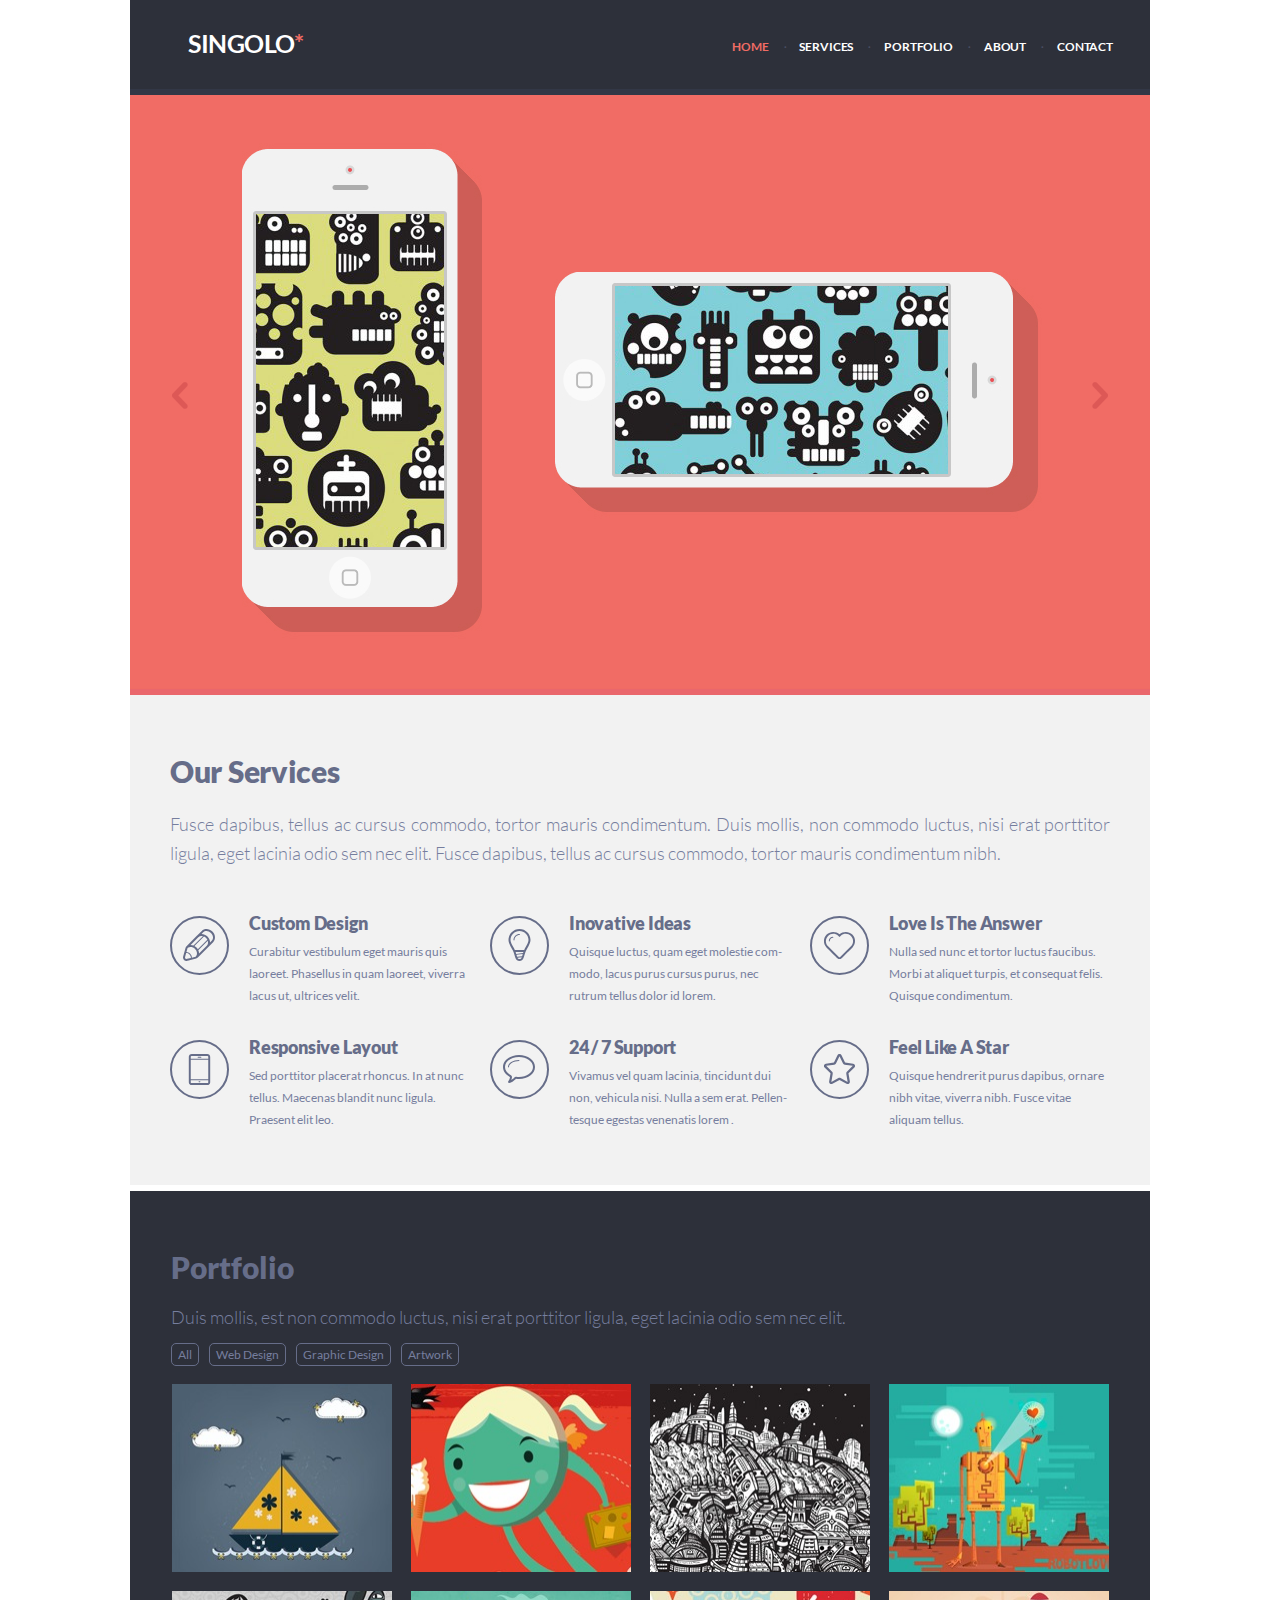
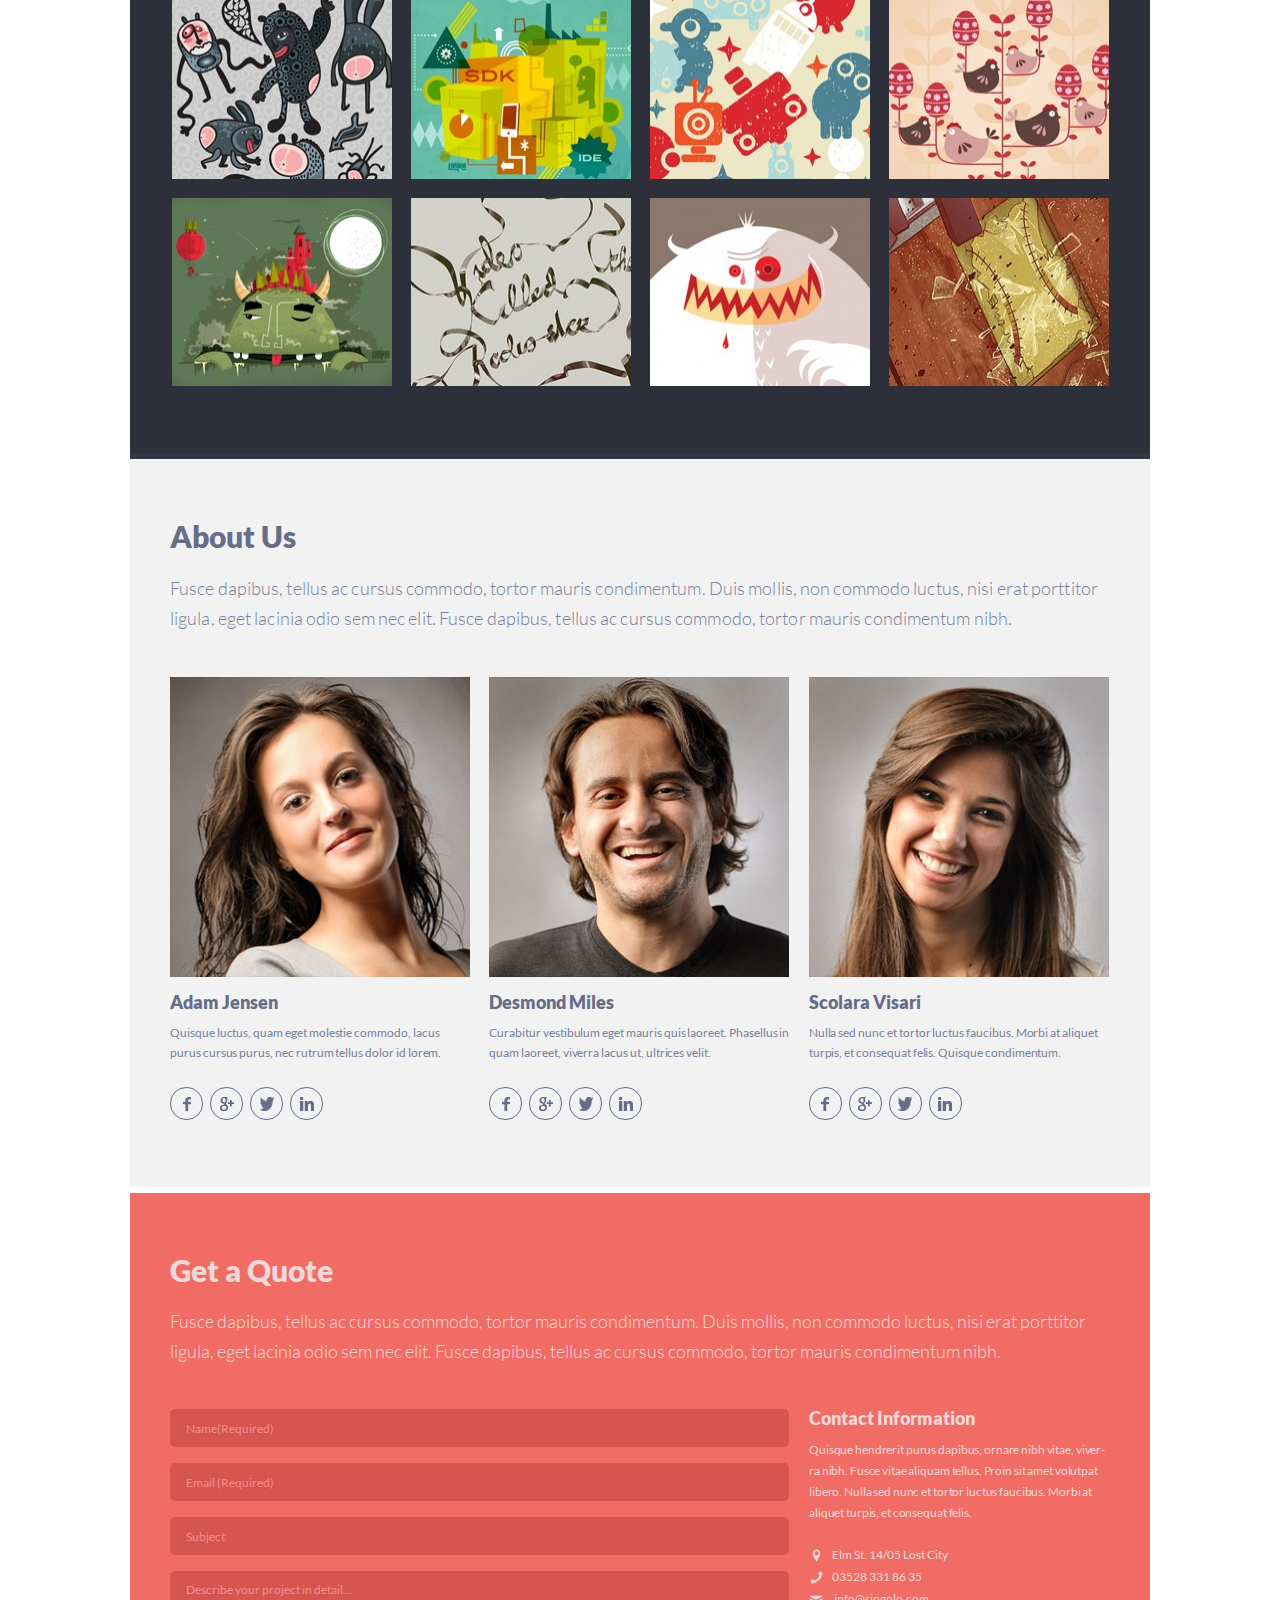
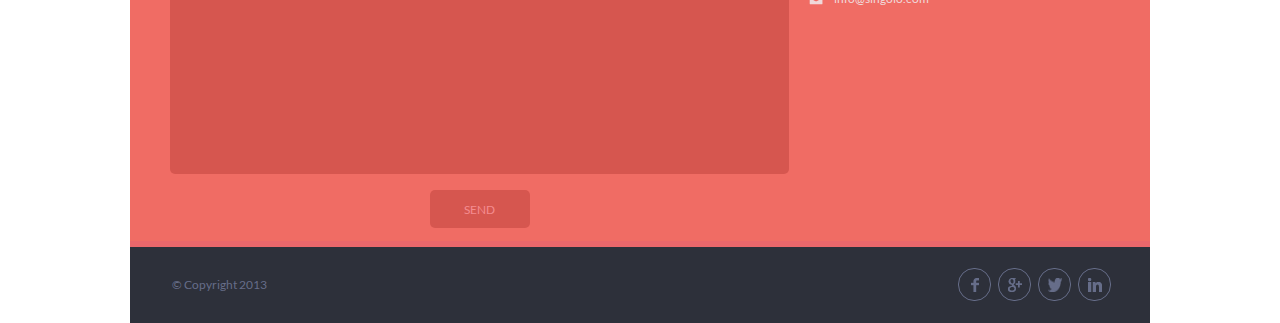
<file: index.html>
<!DOCTYPE html>
<html lang="en">

<head>
	<meta charset="UTF-8">
	<meta name="viewport" content="width=device-width, initial-scale=1.0">
	<link rel="stylesheet" href="fonts.css">
	<link rel="stylesheet" href="style.css">
	<title>Document</title>
</head>

<body>
	<div class="wrapper">
		<header class="header">
			<input id="menu__toggle" type="checkbox" />
			<label class="menu__btn" for="menu__toggle">
				<span></span>
			</label>
			<h1 class="header__logo">SINGOLO<span class="header__logo-star">*</span></h1>
			<ul class="header__list">
				<li class="header__list_item"><a class="active" href="#home" onclick="document.getElementById('menu__toggle').checked = false">HOME</a></li>
				<li class="header__list_item"><a href="#services" onclick="document.getElementById('menu__toggle').checked = false">SERVICES</a></li>
				<li class="header__list_item"><a href="#portfolio" onclick="document.getElementById('menu__toggle').checked = false">PORTFOLIO</a></li>
				<li class="header__list_item"><a href="#about" onclick="document.getElementById('menu__toggle').checked = false">ABOUT</a></li>
				<li class="header__list_item"><a href="#quote" onclick="document.getElementById('menu__toggle').checked = false">CONTACT</a></li>
			</ul>
		</header>
		<a class="anchor" id="home"></a>
		<div class="slider home">
			<button class="slider__btn arrow-left">
				<img src="assets/img/chev.svg" alt="arrow" width="16" height="27">
			</button>
			<div class="slider__slides">
				<div class="slider__slides-slide">
					<img src="assets/img/Slide-1.jpg" width="100%" height="100%" alt="iPhone Horizontal">
					<div class="phone__vertical phone">
						<div class="phone__vertical-display"></div>
					</div>
					<div class="phone__horizontal phone">
						<div class="phone__horizontal-display"></div>
					</div>
				</div>
				<div class="slider__slides-slide">
					<img src="assets/img/Slide-2.jpg" width="100%" height="100%" alt="iPhone Horizontal">
					<div class="phone__vertical central__phone phone">
						<div class="central__phone-display"></div>
					</div>
				</div>
			</div>
			<button class="slider__btn arrow-right">
				<img src="assets/img/chev (1).svg" alt="arrow" width="16" height="27">
				<div class="slide-vertical"></div>
			</button>
		</div>
		<a class="anchor" id="services"></a>
		<div class="services">
			<div class="services__info">
				<h2 class="services__info-title">Our Services</h2>
				<p class="services__info-text">
					Fusce dapibus, tellus ac cursus commodo, tortor mauris condimentum. Duis mollis,
					non commodo luctus, nisi erat porttitor ligula, eget lacinia odio sem nec elit.
					Fusce dapibus, tellus ac cursus commodo, tortor mauris condimentum nibh.
				</p>
			</div>
			<div class="services__collection">
				<div class="services__collection-item">
					<div class="item__circle">
						<img src="assets/img/pen.svg" width="35" height="35" alt="pen">
					</div>
					<div class="item__info">
						<span class="item__info-title">Custom Design</span>
						<p class="item__info-text">
							Curabitur vestibulum eget mauris quis laoreet. Phasellus in quam laoreet,
							viverra lacus ut, ultrices velit.
						</p>
					</div>
				</div>
				<div class="services__collection-item">
					<div class="item__circle">
						<img src="assets/img/bulb.svg" width="35" height="35" alt="pen">
					</div>
					<div class="item__info">
						<span class="item__info-title">Inovative Ideas</span>
						<p class="item__info-text">
							Quisque luctus, quam eget molestie com- modo, lacus purus cursus purus, nec rutrum tellus
							dolor id lorem.
						</p>
					</div>
				</div>
				<div class="services__collection-item">
					<div class="item__circle">
						<img src="assets/img/heart.svg" width="35" height="35" alt="pen">
					</div>
					<div class="item__info">
						<span class="item__info-title">Love Is The Answer</span>
						<p class="item__info-text">
							Nulla sed nunc et tortor luctus faucibus. Morbi at aliquet turpis, et consequat felis.
							Quisque condimentum.
						</p>
					</div>
				</div>
				<div class="services__collection-item">
					<div class="item__circle">
						<img src="assets/img/phone.svg" width="35" height="35" alt="pen">
					</div>
					<div class="item__info">
						<span class="item__info-title">Responsive Layout</span>
						<p class="item__info-text">
							Sed porttitor placerat rhoncus. In at nunc tellus. Maecenas blandit nunc ligula. Praesent
							elit leo.
						</p>
					</div>
				</div>
				<div class="services__collection-item">
					<div class="item__circle">
						<img src="assets/img/bubble.svg" width="35" height="35" alt="pen">
					</div>
					<div class="item__info">
						<span class="item__info-title">24 / 7 Support</span>
						<p class="item__info-text">
							Vivamus vel quam lacinia, tincidunt dui non, vehicula nisi. Nulla a sem erat. Pellen- tesque
							egestas venenatis lorem .
						</p>
					</div>
				</div>
				<div class="services__collection-item">
					<div class="item__circle">
						<img src="assets/img/star.svg" width="35" height="35" alt="pen">
					</div>
					<div class="item__info">
						<span class="item__info-title">Feel Like A Star</span>
						<p class="item__info-text">
							Quisque hendrerit purus dapibus, ornare nibh vitae, viverra nibh. Fusce vitae aliquam
							tellus.
						</p>
					</div>
				</div>
			</div>
		</div>
		<a class="anchor" id="portfolio"></a>
		<div class="portfolio">
			<h2 class="portfolio__title">Portfolio</h2>
			<p class="portfolio__paragraph">Duis mollis, est non commodo luctus, nisi erat porttitor ligula, eget
				lacinia odio sem nec elit.</p>
			<ul class="portfolio__switcher">
				<li class="portfolio__switcher-item">All</li>
				<li class="portfolio__switcher-item">Web Design</li>
				<li class="portfolio__switcher-item">Graphic Design</li>
				<li class="portfolio__switcher-item">Artwork</li>
			</ul>
			<div class="portfolio__collection">
				<img src="assets/img/1.jpg" width="100%" height="100%" alt="">
				<img src="assets/img/2.jpg" width="100%" height="100%" alt="">
				<img src="assets/img/3.jpg" width="100%" height="100%" alt="">
				<img src="assets/img/4.jpg" width="100%" height="100%" alt="">
				<img src="assets/img/5.jpg" width="100%" height="100%" alt="">
				<img src="assets/img/6.jpg" width="100%" height="100%" alt="">
				<img src="assets/img/7.jpg" width="100%" height="100%" alt="">
				<img src="assets/img/8.jpg" width="100%" height="100%" alt="">
				<img src="assets/img/9.jpg" width="100%" height="100%" alt="">
				<img src="assets/img/10.jpg" width="100%" height="100%" alt="">
				<img src="assets/img/11.jpg" width="100%" height="100%" alt="">
				<img src="assets/img/12.jpg" width="100%" height="100%" alt="">
			</div>
		</div>
		<a class="anchor" id="about"></a>
		<div class="about">
			<h2 class="about__title">About Us</h2>
			<p class="about__paragraph">Fusce dapibus, tellus ac cursus commodo, tortor mauris condimentum. Duis mollis,
				non commodo luctus, nisi erat porttitor ligula, eget lacinia odio sem nec elit. Fusce dapibus, tellus ac
				cursus commodo, tortor mauris condimentum nibh.</p>
			<div class="about__people">
				<div class="about__people-employee">
					<img src="assets/img/photo@1X.jpeg" width="300" height="300" alt="">
					<span class="name">Adam Jensen</span>
					<p class="info">Quisque luctus, quam eget molestie commodo, lacus purus cursus purus, nec rutrum
						tellus dolor id lorem.</p>
					<div class="media">
						<div class="media__link"><img src="assets/img/facebook@1X.png" width="8" height="14" alt="">
						</div>
						<div class="media__link"><img src="assets/img/google+@1X.png" width="14" height="14" alt="">
						</div>
						<div class="media__link"><img src="assets/img/twitter@1X.png" width="14" height="14" alt="">
						</div>
						<div class="media__link"><img src="assets/img/linkedin@1X.png" width="14" height="14" alt="">
						</div>
					</div>
				</div>
				<div class="about__people-employee">
					<img src="assets/img/photo@1X (3).jpeg" width="300" height="300" alt="">
					<span class="name">Desmond Miles</span>
					<p class="info">Curabitur vestibulum eget mauris quis laoreet. Phasellus in quam laoreet, viverra
						lacus ut, ultrices velit.</p>
					<div class="media">
						<div class="media__link"><img src="assets/img/facebook@1X.png" width="8" height="14" alt="">
						</div>
						<div class="media__link"><img src="assets/img/google+@1X.png" width="14" height="14" alt="">
						</div>
						<div class="media__link"><img src="assets/img/twitter@1X.png" width="14" height="14" alt="">
						</div>
						<div class="media__link"><img src="assets/img/linkedin@1X.png" width="14" height="14" alt="">
						</div>
					</div>
				</div>
				<div class="about__people-employee">
					<img src="assets/img/photo@1X (2).jpeg" width="300" height="300" alt="">
					<span class="name">Scolara Visari</span>
					<p class="info">Nulla sed nunc et tortor luctus faucibus. Morbi at aliquet turpis, et consequat
						felis. Quisque condimentum.</p>
					<div class="media">
						<div class="media__link"><img src="assets/img/facebook@1X.png" width="8" height="14" alt="">
						</div>
						<div class="media__link"><img src="assets/img/google+@1X.png" width="14" height="14" alt="">
						</div>
						<div class="media__link"><img src="assets/img/twitter@1X.png" width="14" height="14" alt="">
						</div>
						<div class="media__link"><img src="assets/img/linkedin@1X.png" width="14" height="14" alt="">
						</div>
					</div>
				</div>
			</div>
		</div>
		<a class="anchor" id="quote"></a>
		<div class="quote">
			<h2 class="quote__title">Get a Quote</h2>
			<p class="quote__paragraph">Fusce dapibus, tellus ac cursus commodo, tortor mauris condimentum. Duis mollis,
				non commodo luctus, nisi erat porttitor ligula, eget lacinia odio sem nec elit. Fusce dapibus, tellus ac
				cursus commodo, tortor mauris condimentum nibh.</p>
			<div class="quote__forms">
				<form class="quote__forms-inputs">
					<input type="text" class="inputs" id="text" placeholder="Name(Required)" pattern="^[a-zA-Z]+$"
						required>
					<input type="email" class="inputs" id="email" placeholder="Email (Required)"
						pattern="[a-z0-9._%+-]+@[a-z0-9.-]+\.[a-z]{2, 4}$" required>
					<input type="text" class="inputs" id="theme" placeholder="Subject">
					<textarea class="inputs text-area" id="description" placeholder="Describe your project in detail..."
						maxlength="15"></textarea>
					<input type="submit" class="inputs submit" value="SEND">
				</form>
				<div class="forms__info">
					<span class="forms__info-satus">Письмо отправлено</span>
					<span class="forms__info-theme"></span>
					<span class="forms__info-description"></span>
					<button class="inputs submit forms__info-btn">OK</button>
				</div>
				<div class="quote__forms-info">
					<span class="info__title">Contact Information</span>
					<p class="info__paragraph">Quisque hendrerit purus dapibus, ornare nibh vitae, viver- ra nibh. Fusce
						vitae aliquam tellus. Proin sit amet volutpat libero. Nulla sed nunc et tortor luctus faucibus.
						Morbi at aliquet turpis, et consequat felis.</p>
					<div class="info__links">
						<a href="#" class="link">
							<img src="assets/img/ico-location-pin.svg" width="15" height="15" alt="">
							Elm St. 14/05 Lost City
						</a>
						<a href="tel:03528 331 86 35" class="link">
							<img src="assets/img/ico-phone-contacts.svg" width="15" height="15" alt="">
							03528 331 86 35
						</a>
						<a href="mailto:info@singolo.com" class="link">
							<img src="assets/img/ico-mail.svg" width="17" height="17" alt="">
							info@singolo.com
						</a>
					</div>
				</div>
			</div>
		</div>
		<footer class="footer">
			<span class="footer__copy">© Copyright 2013</span>
			<div class="media media_footer">
				<div class="media__link"><img src="assets/img/facebook@1X.png" width="8" height="14" alt=""></div>
				<div class="media__link"><img src="assets/img/google+@1X.png" width="14" height="14" alt=""></div>
				<div class="media__link"><img src="assets/img/twitter@1X.png" width="14" height="14" alt=""></div>
				<div class="media__link"><img src="assets/img/linkedin@1X.png" width="14" height="14" alt=""></div>
			</div>
		</footer>
	</div>
	<script src="script.js"></script>
</body>

</html>
</file>
<file: fonts.css>
@font-face {
	font-family: "Lato-Bold";
	src: url("./assets/fonts/Lato-Bold.ttf");
   }

   @font-face {
	font-family: "Lato-Black";
	src: url("./assets/fonts/Lato-Black.ttf");
   }
   
   @font-face {
	font-family: "Lato-Light";
	src: url("./assets/fonts/Lato-Light.ttf");
   }

   @font-face {
	font-family: "Lato-Regular";
	src: url("./assets/fonts/Lato-Regular.ttf");
   }
</file>
<file: style.css>
* {
	padding: 0;
	margin: 0;
	scroll-behavior: smooth;
}

.wrapper {
	max-width: 1020px;
	margin: 0 auto;
}

.header {
	position: sticky;
	top: 0;
	height: 89px;
	background-color: #2d303a;
	border-bottom: 6px solid #323746;
	z-index: 10;
}

#menu__toggle {
	opacity: 0;
}

.header__logo {
	display: inline-block;
	position: relative;
	left: 41px;
	top: 28px;
	height: 25px;
	font-size: 25px;
	letter-spacing: -0.5px;
	color: #ffffff;
	font-family: "Lato-Bold";
}

.header__logo-star {
	color: #f06c64;
}

.header__list {
	display: flex;
	position: relative;
	top: 39px;
	right: 9px;
	float: right;
}

.header__list_item:not(:first-child)::before {
	content: '.';
	position: relative;
	bottom: 3px;
	left: -13px;
	color: #494e62;
}

.header__list_item {
	list-style-type: none;
	font-size: 12px;
	font-family: "Lato-Bold";
	letter-spacing: -0.14px;
	margin-right: 28px;
}

.header__list_item a {
	color: #fff;
	text-decoration: none;
}



@media screen and (min-width: 1020px){
	.header__list_item a:hover {
		color: #f06c64 !important;
	}
}

.header__list_item>.active {
	color: #f06c64
}

.slider {
	position: relative;
	width: 100%;
	height: 600px;
	overflow: hidden;
}

.phone>.active {
	visibility: visible;
}

.slider__slides {
	position: relative;
	display: flex;
	width: 100%;
	transition: 1.5s;
}

.slider__slides-slide {
	position: absolute;
	width: 100%;
}

.slider__slides-slide:nth-child(2) {
	left: 100%;
}


.phone__horizontal {
	position: absolute;
	top: 176px;
	right: 136px;
	width: 460px;
	height: 217px;
	border-radius: 25px;
}

.phone__vertical-display {
	width: 192px;
	height: 337px;
	background-color: black;
	visibility: hidden;
	margin: 62px auto 0;
	z-index: 0;
}

.phone__horizontal-display {
	width: 336px;
	height: 194px;
	background-color: black;
	visibility: hidden;
	margin: 12px 0 0 60px;
}

.central__phone-display {
	width: 204px;
	height: 363px;
	background-color: black;
	visibility: hidden;
	margin: 62px auto 0;
}

.phone__vertical {
	position: absolute;
	top: 54px;
	left: 113px;
	border-radius: 25px;
	width: 215px;
	height: 458px;
}

.central__phone {
	top: 42px;
	left: 384px;
	width: 230px;
	height: 487px;
}

.slider__btn {
	position: absolute;
	top: 0;
	bottom: 0;
	margin: auto 0;
	outline: none;
	height: 27px;
	width: 20px;
	border: 0;
	opacity: 0.5;
	background-color: rgba(0, 0, 0, 0);
	border-radius: 5px;
	cursor: pointer;
}

.slider__btn:hover {
	background-color: rgba(255, 255, 255, 20);
}

.arrow-left {
	z-index: 2;
	left: 40px;
}

.arrow-right {
	right: 40px;
}

.slider__phone-horizontal {
	margin: 0px 0 5px 75px
}

.slider__phone-vertical {
	margin: 0 0 6px 0;
}

.services {
	display: flex;
	flex-direction: column;
	align-items: center;
	width: 100%;
	height: auto;
	background-color: #f2f2f2;
	border-bottom: 6px solid #fff;
}

.services__info {
	position: relative;
	top: 58px;
	width: 940px;
}

.services__info-title {
	font-size: 30px;
	color: #666d89;
	font-family: "Lato-Black";
	letter-spacing: -0.3px;
}

.services__info-text {
	display: inline-block;
	font-size: 18px;
	font-family: "Lato-Light";
	color: #767e9e;
	line-height: 29px;
	margin-top: 21px;
	text-align: justify;
}

.services__collection {
	position: relative;
	top: 106px;
	display: grid;
	grid-template-columns: repeat(3, 300px);
	grid-template-rows: repeat(2, 104px);
	margin-bottom: 147px;
	grid-gap: 20px;
}

.services__collection-item {
	display: flex;
}

.item__circle {
	display: flex;
	align-items: center;
	justify-content: center;
	height: 55px;
	width: 55px;
	border: 2px solid #666d89;
	border-radius: 55px;
}

.item__info {
	margin-left: 20px;
}

.item__info-title {
	font-size: 18px;
	color: #666d89;
	font-family: "Lato-Black";
	letter-spacing: -0.2px;
	line-height: 1px;
}

.item__info-text {
	width: 219px;
	height: 70px;
	margin-top: 7px;
	font-size: 12px;
	color: #767e9e;
	font-family: "Lato-Regular";
	letter-spacing: 0px;
	line-height: 22px;
}

a.anchor {
	display: block;
	position: relative;
	top: -89px;
	visibility: hidden;
}

.portfolio {
	position: relative;
	height: 862px;
	padding: 0 41px;
	background-color: #2d303a;
	border-bottom: 6px solid #323746;
}

.portfolio__title {
	font-size: 30px;
	line-height: 18px;
	color: #666d89;
	padding-top: 67px;
	font-family: "Lato-Black";
}

.portfolio__paragraph {
	margin-top: 30px;
	font-size: 18px;
	color: #767e9e;
	font-family: "Lato-Light";
}

.portfolio__switcher {
	display: flex;
	margin-top: 15px;
}

.portfolio__switcher>.active {
	color: #c5c5c5;
	border: 1px solid #c5c5c5;
}

.portfolio__switcher-item {
	list-style-type: none;
	font-size: 12px;
	padding: 3px 6px;
	margin-right: 10px;
	color: #767e9e;
	font-family: "Lato-Regular";
	border-radius: 5px;
	border: 1px solid #666d89;
	cursor: pointer;
}

.portfolio__switcher-item:hover {
	color: #c5c5c5 !important;
	border: 1px solid #c5c5c5 !important;
}

.portfolio__collection {
	display: grid;
	margin-top: 18px;
	grid-template-columns: repeat(4, 220px);
	grid-template-rows: repeat(3, 188px);
	grid-gap: 19px;
	overflow: hidden;
	justify-content: center;
}

.portfolio__collection>.active {
	outline: 5px solid #F06C64;
	outline-offset: -5px;
}

.about {
	height: 728px;
	padding: 0 40px;
	background-color: #f2f2f2;
	border-bottom: 6px solid #ffffff;
}

.about__title {
	padding-top: 68px;
	font-size: 30px;
	line-height: 18px;
	color: #666d89;
	font-family: "Lato-Black";
}

.about__paragraph {
	margin-top: 28px;
	font-size: 18px;
	line-height: 30px;
	letter-spacing: 0.1px;
	color: #767e9e;
	font-family: "Lato-Light";
}

.about__people {
	display: grid;
	grid-template-columns: repeat(3, 1fr);
	grid-column-gap: 18px;
	margin-top: 44px;
}

.name {
	font-size: 18px;
	line-height: 42px;
	color: #666d89;
	font-family: "Lato-Black";
}

.info {
	font-size: 12px;
	line-height: 20px;
	color: #767e9e;
	letter-spacing: -0.05px;
	font-family: "Lato-Regular";
}

.media {
	display: flex;
	margin-top: 24px;
}

.media__link {
	display: flex;
	align-items: center;
	justify-content: center;
	margin-right: 7px;
	width: 31px;
	height: 31px;
	border-radius: 16px;
	border: 1px solid #666d89;
	cursor: pointer;
}

.media__link:hover {
	box-shadow: 0px 0px 17px -1px rgba(102, 109, 137, 1);
}

.quote {
	height: 648px;
	background-color: #f06c64;
	border-bottom: 6px solid #ea676b;
	padding: 0 40px;
}

.quote__title {
	font-size: 30px;
	color: #f0d8d9;
	font-family: "Lato-Black";
	padding-top: 59px;
}

.quote__paragraph {
	position: relative;
	top: 18px;
	font-size: 18px;
	line-height: 30px;
	color: #f0d8d9;
	font-family: "Lato-Light";
}

.quote__forms {
	position: relative;
	display: flex;
	top: 61px;
}

.quote__forms-inputs {
	display: flex;
	flex-direction: column;
	min-width: 619px;
}

.quote__forms>.active {
	display: flex;
}

.forms__info {
	position: fixed;
	margin: auto;
	left: 0;
	right: 0;
	top: 40vh;
	display: none;
	flex-direction: column;
	width: 300px;
	height: 130px;
	border: 6px solid #323746;
	border-radius: 10px;
	background-color: #2d303a;
	color: #fff;
}

.forms__info span {
	margin: 5px 0 5px 10px;
}


.inputs {
	background-color: #d6564f;
	outline: none;
	border-radius: 5px;
	border: 0px;
	height: 38px;
	margin-bottom: 16px;
	padding-left: 16px;
	font-size: 12px;
	color: #f48c8f;
	font-family: "Lato-Regular";
}

.text-area {
	resize: none;
	height: 192px;
	padding-top: 11px;
}

.submit {
	width: 100px;
	padding: 0;
	cursor: pointer;
	margin: 0 auto;
}

.submit:active {
	box-shadow: inset 0px 0px 47px -15px rgba(0, 0, 0, 0.75);
}

.inputs::placeholder {
	font-size: 12px;
	color: #f48c8f;
	font-family: "Lato-Regular";
}

.quote__forms-info {
	margin-left: 20px;
}

.info__title {
	font-size: 18px;
	line-height: 18px;
	color: #f0d8d9;
	font-family: "Lato-Black";
}

.info__paragraph {
	font-size: 12px;
	line-height: 21px;
	color: #f0d8d9;
	font-family: "Lato-Regular";
	margin-top: 10px;
	letter-spacing: -0.12px;
}

.info__links {
	position: relative;
	top: 21px;
	display: flex;
	flex-direction: column;
}

.link {
	display: flex;
	align-items: center;
	text-decoration: none;
	font-size: 12px;
	line-height: 22px;
	color: #f0d8d9;
	font-family: "Lato-Regular";
}

.link img {
	margin-right: 8px;
}

.link:nth-child(3) img {
	margin-top: 4px;
}

.link:hover {
	text-decoration: underline;
	text-decoration-color: #f0d8d9;
}

.footer {
	height: 76px;
	background-color: #2d303a;
}

.media_footer {
	float: right;
	margin: 21px 32px 0 0;
}

.footer__copy {
	position: relative;
	top: 28px;
	left: 42px;
	font-family: "Lato-Regular";
	color: #666d89;
	font-size: 12px;
}

@media screen and (max-width: 1019px) {
	.slider {
		height: 59vw;
	}

	.services__info {
		width: calc(100% - 80px);
	}

	.services__collection {
		grid-template-columns: repeat(2, 300px);
		grid-template-rows: repeat(3, 104px);
		grid-column-gap: 54px;
		grid-row-gap: 39px;
		margin-right: 74px;
		margin-left: 41px;
	}

	.portfolio {
		height: auto;
		padding-bottom: 73px;
	}

	.portfolio__collection {
		grid-template-columns: repeat(3, 28.1vw);
		grid-template-rows: repeat(4, 23.85vw);
		grid-gap: 20px;
	}

	.about__people {
		grid-template-columns: repeat(3, 219px);
		grid-column-gap: 14px;
		justify-content: center;
	}

	.about__people-employee>img {
		width: 219px;
		height: 219px;
	}

	.about {
		height: auto;
	}

	.about__people {
		margin-bottom: 68px;
	}

	.media {
		margin-top: 5px;
	}

	.about__title {
		padding-top: 52px;
	}

	.quote {
		height: 631px;
	}

	.quote__forms {
		top: 45px;
	}

	.quote__title {
		padding-top: 53px;
	}

	.quote__forms-inputs {
		min-width: 442px;
	}

	.text-area {
		height: 159px;
	}

	.media_footer {
		padding-top: 14px;
	}
}

@media screen and (max-width: 765px) {

	
	.arrow-left {
		left: 30px;
	}

	.arrow-right {
		right: 30px;
	}

	.services__info {
		top: 25px;
	}

	.services__collection {
		grid-template-columns: repeat(1, 300px);
		grid-template-rows: repeat(6, 104px);
		grid-column-gap: 0;
		grid-row-gap: 15px;
		margin-right: 43px;
		margin-left: 32px;
		top: 54px;
		margin-bottom: 67px;
	}

	.services__info-text {
		word-break: break-all;
	}

	.portfolio {
		height: auto;
		padding-left: 30px;
		padding-right: 30px;
		padding-bottom: 19px;
	}

	.portfolio__collection {
		grid-template-columns: repeat(2, 40.3vw);
		grid-template-rows: repeat(4, 34vw);
		grid-gap: 14px;
	}

	.about {
		padding: 0 30px;
	}

	.about__people {
		grid-template-columns: repeat(1, 314px);
		grid-template-rows: repeat(3, 440px);
		grid-row-gap: 34px;
		margin-bottom: 35px;
		justify-content: center;
	}

	.about__people-employee>img {
		width: 314px;
		height: 314px;
	}

	.about__title {
		padding-top: 31px;
	}

	.quote {
		display: flex;
		flex-direction: column;
	}
}

@media screen and (max-width: 688px) {

	.header{
		display: flex;
		align-items: center;
		justify-content: center;
		height: 71px;
	}

	a.anchor {
		display: block;
		position: relative;
		top: -71px;
		visibility: hidden;
	} 

	.header__logo {
		position: static;
		transition: 0.5s;
		
	}

	.arrow-left {
		left: 10px;
	}

	.arrow-right {
		right: 10px;
	}

	.menu__btn {
		display: flex;
		align-items: center;
		position: absolute;
		left: 20px;
		width: 26px;
		height: 26px;
		cursor: pointer;
		z-index: 2;
		
	}

	.menu__btn_item{
		display: block;
		z-index: 20;
	}

	.menu__btn>span,
	.menu__btn>span::before,
	.menu__btn>span::after {
		display: block;
		position: absolute;
		width: 25px;
		height: 2px;
		background-color: #616161;
	}

	.menu__btn>span::before {
		content: '';
		top: -8px;
	}

	.menu__btn>span::after {
		content: '';
		top: 8px;
	}

	.header__list {
		display: block;
		position: fixed;
		transition:  0.5s;
		visibility: hidden;
		top: 0;
		left: -100%;
		width: 278px;
		height: 100%;
		margin: 0;
		padding: 200px 0 0;
		list-style: none;
		text-align: center;
		background: #2D303A;
		box-shadow: 40px 0px 237px 300px rgba(0,0,0,0.4);
	}

	.header__list_item {
	font-size: 24px;
	line-height: 29px;
	letter-spacing: -0.035em;
	margin:0 0 27px;
	}

	.header__list_item:not(:first-child)::before {
		content: ' ';
	}

	#menu__toggle:checked~.menu__btn>span {
		transform: rotate(90deg);
	}

	#menu__toggle:checked~.menu__btn>span::before {
		transform: rotate(0deg);
	}

	#menu__toggle:checked~.menu__btn>span::after {
		transform: rotate(0deg);
	}

	#menu__toggle:checked~.header__list {
		visibility: visible;
		left: 0;
	}

	#menu__toggle:checked~.header__logo {
		position: absolute;
		left: 70px;
		z-index: 1;
	}

	.menu__btn>span,
	.menu__btn>span::before,
	.menu__btn>span::after {
		transition: 0.5s;
	}

	.quote {
		height: 100%;
		padding: 0 30px 102px;
	}

	.quote__forms {
		flex-direction: column;
	}

	.quote__forms-inputs {
		min-width: 10vw;
	}

	.quote__forms-info {
		margin-left: 0;
		margin-top: 32px;
	}

	.footer__copy {
		display: none;
	}

	.footer {
		display: flex;
		align-items: center;
		justify-content: center;

	}

	.media_footer {
		margin: 0 auto;
		padding: 0;
	}

	.submit {
		width: 100%;
	}
}
</file>
